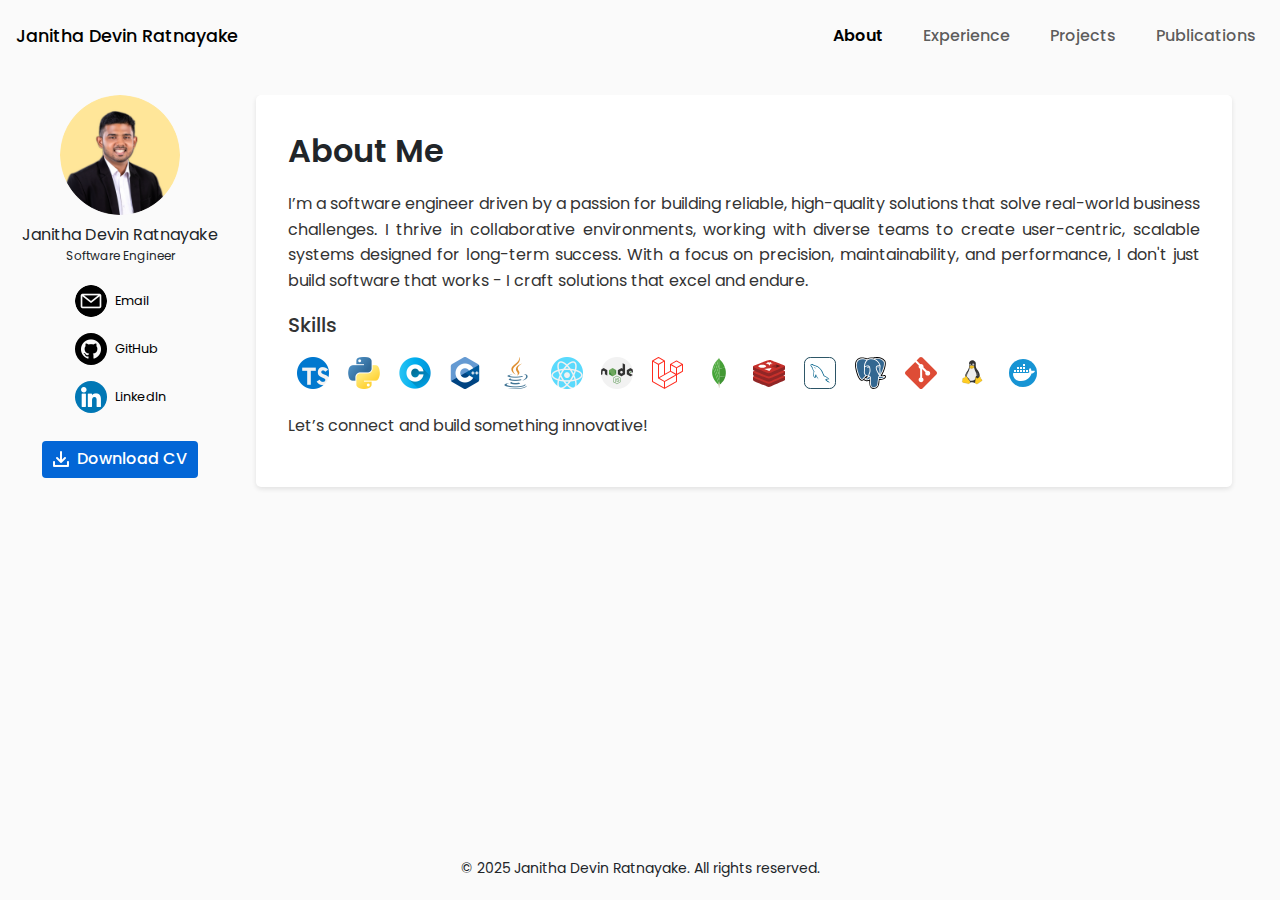
<file: index.html>
<!DOCTYPE html>
<html lang="en">
  <head>
    <meta charset="UTF-8" />
    <meta name="viewport" content="width=device-width, initial-scale=1.0" />

    <title>Janitha Devin Ratnayake</title>

    <link rel="icon" type="image/png" href="./images/portfolio-icon.png" />

    <!-- Google Fonts -->
    <link rel="preconnect" href="https://fonts.googleapis.com" />
    <link rel="preconnect" href="https://fonts.gstatic.com" crossorigin />
    <link
      href="https://fonts.googleapis.com/css2?family=Poppins:wght@400;500;600;700&display=swap"
      rel="stylesheet"
    />

    <!-- Bootstrap CSS -->
    <link
      href="https://cdn.jsdelivr.net/npm/bootstrap@5.3.3/dist/css/bootstrap.min.css"
      rel="stylesheet"
      integrity="sha384-QWTKZyjpPEjISv5WaRU9OFeRpok6YctnYmDr5pNlyT2bRjXh0JMhjY6hW+ALEwIH"
      crossorigin="anonymous"
    />

    <!-- Custom CSS -->
    <link rel="stylesheet" href="styles.css" />
  </head>

  <body>
    <div class="container-fluid">
      <div class="upper">
        <nav class="navbar navbar-expand-lg bg-body-tertiary w-100">
          <div class="container-fluid">
            <div class="name-btn">
              <a class="navbar-brand nav-link h3-custom" href="#" data-section="home">Janitha Devin Ratnayake</a>
            </div>  

            <div class="collapse navbar-collapse navbar-item-btn" id="navbarNavAltMarkup">
              <div class="navbar-nav">
                <a class="nav-link active" aria-current="page" href="#">About</a>
                <a class="nav-link" aria-current="page" href="#">Experience</a>
                <a class="nav-link" href="#"> Projects </a>
                <a class="nav-link" href="#"> Publications </a>
              </div>
            </div>

            <button
              class="navbar-toggler"
              type="button"
              data-bs-toggle="collapse"
              data-bs-target="#navbarNavAltMarkup"
              aria-controls="navbarNavAltMarkup"
              aria-expanded="false"
              aria-label="Toggle navigation"
            >
              <span class="navbar-toggler-icon"></span>
            </button>
          </div>
        </nav>
      </div>

      <div class="lower">
        <div class="col-2 text-center">
          <div class="profile-picture text-center">
            <img src="./images/profile-pic-2.png" alt="..." />
          </div>

          <div class="details">
            <div class="basic">
              <div class="name">Janitha Devin Ratnayake</div>
              <div class="second">Software Engineer</div>
            </div>

            <div class="social-media-account-list">
              <a href="mailto:janithadevin@gmail.com" target="_blank">
                <img src="./images/email.png" alt="Email" />
                <span>Email</span>
              </a>
              <a href="https://github.com/jdratnayake" target="_blank">
                <img src="./images/github.png" alt="GitHub" />
                <span>GitHub</span>
              </a>
              <a href="https://www.linkedin.com/in/jdratnayake/" target="_blank">
                <img src="./images/linkedin.png" alt="LinkedIn" />
                <span>LinkedIn</span>
              </a>
            </div>

            <div class="about-buttons">
              <a href="./Janitha_Devin_Ratnayake.pdf" download class="custom-button">
                <img
                  src="./images/download.png"
                  alt="Download Icon"
                  class="button-icon"
                />
                Download CV
              </a>
            </div>

        </div>
      </div>

      <div class="col-10 information-container">
        <button id="backToTop" class="back-to-top">↑ Back to Top</button>
      </div>
    </div>

    <footer class="footer">
      <div>&copy; 2025 Janitha Devin Ratnayake. All rights reserved.</div>
    </footer>

    <script>
      document.addEventListener("DOMContentLoaded", function () {
        const navLinks = document.querySelectorAll(".nav-link");
        const infoContainer = document.querySelector(".information-container");
        const backToTopBtn = document.getElementById("backToTop");
    
        // Function to load HTML content
        function loadContent(page) {
          fetch(page)
            .then(response => response.text())
            .then(data => {
              infoContainer.innerHTML = data;
    
              // Append Back to Top Button after content loads
              infoContainer.appendChild(backToTopBtn);
            })
            .catch(error => {
              console.error("Error loading page:", error);
              infoContainer.innerHTML = "<p>Error loading content.</p>";
            });
        }
    
        // Show/Hide Back to Top Button on Scroll
        infoContainer.addEventListener("scroll", function () {
          if (infoContainer.scrollTop > 200) {
            backToTopBtn.classList.add("show");
          } else {
            backToTopBtn.classList.remove("show");
          }
        });
    
        // Scroll to Top when button is clicked
        backToTopBtn.addEventListener("click", function () {
          infoContainer.scrollTo({
            top: 0,
            behavior: "smooth"
          });
        });
    
        // Load default home content on page load
        loadContent("./sub-pages/home.html");
    
        // Attach event listeners to navbar links
        navLinks.forEach(link => {
          link.addEventListener("click", function (event) {
          event.preventDefault();
          
          const clickedLink = event.target.closest("a"); // Ensure we always get the <a> element
          if (!clickedLink) return; // If somehow not an <a>, exit
          
          let section = clickedLink.innerText.trim();

          const pageMapper = {
            "Janitha Devin Ratnayake": "./sub-pages/home.html",
            "About": "./sub-pages/home.html",
            "Experience": "./sub-pages/experience.html",
            "Projects": "./sub-pages/projects.html",
            "Publications": "./sub-pages/publications.html"
          };

          // If "Janitha Devin Ratnayake" is clicked, also set the section as "About"
          if (section === "Janitha Devin Ratnayake") {
            section = "About"; // Treat it as clicking "About"
          }

          if (pageMapper[section]) {
            loadContent(pageMapper[section]);

            // Remove 'active' class from all links and add it to the clicked one
            navLinks.forEach(link => link.classList.remove("active"));

            // Find the "About" link and set it as active when clicking "Janitha Devin Ratnayake"
            if (section === "About") {
              const aboutLink = [...navLinks].find(link => link.innerText.trim() === "About");
              if (aboutLink) {
                aboutLink.classList.add("active");
              }
            } else {
              clickedLink.classList.add("active");
            }
          }
        });
});

      });

      const isUnderDevelopment = false; // Toggle this to enable/disable the banner

      if (isUnderDevelopment) {
        const banner = document.createElement("div");
        banner.textContent = "🚧 This website is currently under development. Some information may be outdated or incorrect, and some features may not work properly. 🚀";
        banner.style.backgroundColor = "#ffcc00";
        banner.style.color = "#333";
        banner.style.textAlign = "center";
        banner.style.fontWeight = "bold";
        banner.style.fontSize = "14px";
        banner.style.padding = "10px";
        banner.style.position = "fixed";
        banner.style.width = "100%";
        banner.style.top = "0";
        banner.style.left = "0";
        banner.style.zIndex = "1000";
        
        document.body.prepend(banner);


        // Add margin to body to prevent content overlap
        document.body.style.marginTop = "40px"; // Adjust height based on banner size
      }
    </script>
    
    
    

    <!-- Bootstrap Bundle with Popper -->
    <script
      src="https://cdn.jsdelivr.net/npm/bootstrap@5.3.3/dist/js/bootstrap.bundle.min.js"
      integrity="sha384-YvpcrYf0tY3lHB60NNkmXc5s9fDVZLESaAA55NDzOxhy9GkcIdslK1eN7N6jIeHz"
      crossorigin="anonymous"
    ></script>
  </body>
</html>
</file>
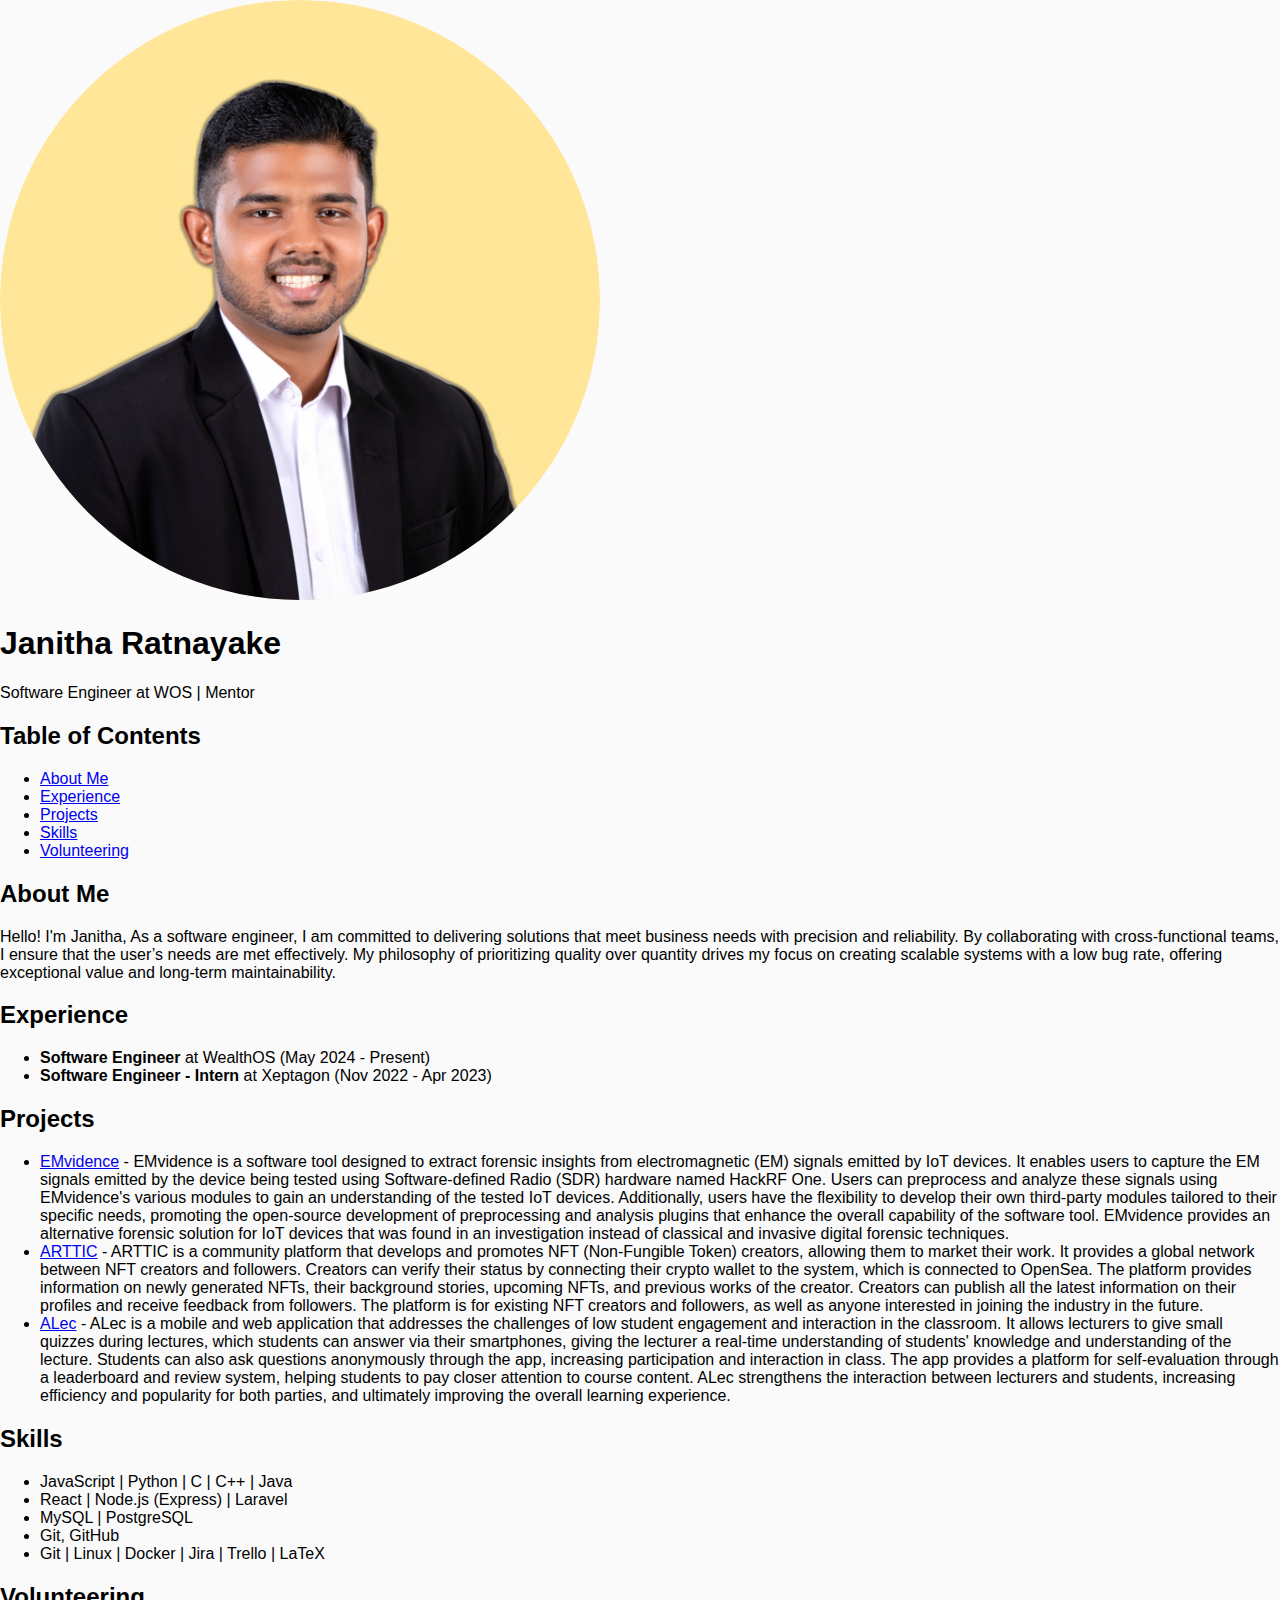
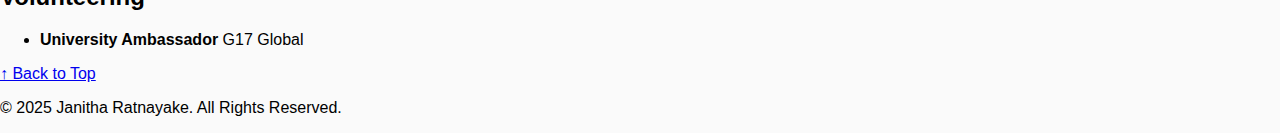
<file: main.html>
<!DOCTYPE html>
<html lang="en">
  <head>
    <meta charset="UTF-8" />
    <meta name="viewport" content="width=device-width, initial-scale=1.0" />
    <title>Portfolio</title>
    <link rel="stylesheet" href="./styles.css" />
  </head>
  <body>
    <header>
      <img
        src="./images/profile-pic-2.png"
        alt="Profile Picture"
        class="profile-picture"
      />
      <h1>Janitha Ratnayake</h1>
      <p>Software Engineer at WOS | Mentor</p>
    </header>

    <div class="container">
      <nav class="table-of-contents">
        <h2>Table of Contents</h2>
        <ul>
          <li><a href="#about">About Me</a></li>
          <li><a href="#experience">Experience</a></li>
          <li><a href="#projects">Projects</a></li>
          <li><a href="#skills">Skills</a></li>
          <li><a href="#volunteering">Volunteering</a></li>
        </ul>
      </nav>

      <section id="about">
        <h2>About Me</h2>
        <p>
          Hello! I'm Janitha, As a software engineer, I am committed to
          delivering solutions that meet business needs with precision and
          reliability. By collaborating with cross-functional teams, I ensure
          that the user’s needs are met effectively. My philosophy of
          prioritizing quality over quantity drives my focus on creating
          scalable systems with a low bug rate, offering exceptional value and
          long-term maintainability.
        </p>
      </section>

      <section id="experience">
        <h2>Experience</h2>
        <ul>
          <li>
            <strong>Software Engineer</strong> at WealthOS (May 2024 - Present)
          </li>
          <li>
            <strong>Software Engineer - Intern</strong> at Xeptagon (Nov 2022 -
            Apr 2023)
          </li>
        </ul>
      </section>

      <section id="projects">
        <h2>Projects</h2>
        <ul>
          <li>
            <a href="#">EMvidence</a> - EMvidence is a software tool designed to
            extract forensic insights from electromagnetic (EM) signals emitted
            by IoT devices. It enables users to capture the EM signals emitted
            by the device being tested using Software-defined Radio (SDR)
            hardware named HackRF One. Users can preprocess and analyze these
            signals using EMvidence's various modules to gain an understanding
            of the tested IoT devices. Additionally, users have the flexibility
            to develop their own third-party modules tailored to their specific
            needs, promoting the open-source development of preprocessing and
            analysis plugins that enhance the overall capability of the software
            tool. EMvidence provides an alternative forensic solution for IoT
            devices that was found in an investigation instead of classical and
            invasive digital forensic techniques.
          </li>
          <li>
            <a href="#">ARTTIC</a> - ARTTIC is a community platform that
            develops and promotes NFT (Non-Fungible Token) creators, allowing
            them to market their work. It provides a global network between NFT
            creators and followers. Creators can verify their status by
            connecting their crypto wallet to the system, which is connected to
            OpenSea. The platform provides information on newly generated NFTs,
            their background stories, upcoming NFTs, and previous works of the
            creator. Creators can publish all the latest information on their
            profiles and receive feedback from followers. The platform is for
            existing NFT creators and followers, as well as anyone interested in
            joining the industry in the future.
          </li>
          <li>
            <a href="#">ALec</a> - ALec is a mobile and web application that
            addresses the challenges of low student engagement and interaction
            in the classroom. It allows lecturers to give small quizzes during
            lectures, which students can answer via their smartphones, giving
            the lecturer a real-time understanding of students' knowledge and
            understanding of the lecture. Students can also ask questions
            anonymously through the app, increasing participation and
            interaction in class. The app provides a platform for
            self-evaluation through a leaderboard and review system, helping
            students to pay closer attention to course content. ALec strengthens
            the interaction between lecturers and students, increasing
            efficiency and popularity for both parties, and ultimately improving
            the overall learning experience.
          </li>
        </ul>
      </section>

      <section id="skills">
        <h2>Skills</h2>
        <ul>
          <li>JavaScript | Python | C | C++ | Java</li>
          <li>React | Node.js (Express) | Laravel</li>
          <li>MySQL | PostgreSQL</li>
          <li>Git, GitHub</li>
          <li>Git | Linux | Docker | Jira | Trello | LaTeX</li>
        </ul>
      </section>

      <section id="volunteering">
        <h2>Volunteering</h2>
        <ul>
          <li><strong>University Ambassador </strong> G17 Global</li>
        </ul>
      </section>
    </div>

    <a href="#" id="back-to-top">&#8593; Back to Top</a>

    <footer>
      <p>&copy; 2025 Janitha Ratnayake. All Rights Reserved.</p>
    </footer>
  </body>
</html>
</file>
<file: styles.css>
body{font-family:"Poppins",sans-serif;margin:0;padding:0;background-color:#fafafa}body .h1-custom{font-size:2rem;font-weight:600}body .h2-custom{font-size:1.25rem;font-weight:500}body .h3-custom{font-size:1.1rem;font-weight:500}body .container-fluid{padding:0}body .container-fluid .upper{height:7vh}body .container-fluid .upper nav{padding:1rem;width:100%;background-color:#fafafa !important}body .container-fluid .upper nav .container-fluid .navbar-item-btn{display:flex;justify-content:flex-end}body .container-fluid .upper nav .container-fluid .navbar-item-btn .navbar-nav{gap:1.5rem}body .container-fluid .upper nav .container-fluid .navbar-item-btn .navbar-nav .nav-link{font-weight:500;font-size:1rem}body .container-fluid .upper nav .container-fluid .navbar-item-btn .navbar-nav .nav-link.active{font-weight:600}body .container-fluid .lower{display:flex;height:86vh;padding:1rem;padding-top:2rem}body .container-fluid .lower .profile-picture img{border-radius:50%;width:7.5rem;height:7.5rem;object-fit:cover}body .container-fluid .lower .details{margin-top:.5rem;display:flex;flex-direction:column;justify-content:center;align-items:center;gap:1rem}body .container-fluid .lower .details .basic{display:flexbox;text-align:center}body .container-fluid .lower .details .basic .name{font-size:1rem}body .container-fluid .lower .details .basic .second{font-size:.75rem}body .container-fluid .lower .details .social-media-account-list{display:flex;flex-direction:column;gap:1rem;margin-top:.25rem;flex-wrap:nowrap}body .container-fluid .lower .details .social-media-account-list a{text-decoration:none;display:flex;align-items:center}body .container-fluid .lower .details .social-media-account-list a img{width:2rem;height:2rem;border-radius:50%;transition:transform .3s ease-in-out}body .container-fluid .lower .details .social-media-account-list a span{color:#000;font-size:.8rem;margin-left:.5rem}body .container-fluid .lower .details .about-buttons{gap:.75rem;margin-top:.75rem}body .container-fluid .lower .details .about-buttons .custom-button{display:inline-flex;align-items:center;gap:.5rem;background-color:#0366d6;color:#fff;padding:.4rem .7rem;border-radius:.25rem;font-weight:500;text-decoration:none;transition:background .2s ease-in-out}body .container-fluid .lower .details .about-buttons .custom-button:hover{background-color:#024ea2}body .container-fluid .lower .details .about-buttons .custom-button .button-icon{width:1rem;height:1rem}body .container-fluid .information-container{padding-left:2rem;padding-right:2rem;overflow-y:auto}body .container-fluid .information-container .section-content{padding:2rem;background:#fff;border-radius:5px;box-shadow:0 2px 5px rgba(0,0,0,.1)}body .container-fluid .information-container .section-content .section-heading{margin-bottom:1rem}body .container-fluid .information-container .section-content .section-detail-box:not(:last-child){margin-bottom:2.5rem}body .container-fluid .information-container .section-content .section-detail-box .project-name-box{display:flex;gap:.5rem}body .container-fluid .information-container .section-content .section-detail-box .project-name-box .name{font-size:1.25rem}body .container-fluid .information-container .section-content .section-detail-box .project-name-box .project-label{display:flex;flex-direction:column;justify-content:center;height:1rem;margin-top:auto;margin-bottom:auto;font-size:.75rem;font-weight:bold;padding:.25rem .5rem;border-radius:.25rem;text-transform:uppercase}body .container-fluid .information-container .section-content .section-detail-box .project-name-box .project-label.group{background-color:#0366d6;color:#fff}body .container-fluid .information-container .section-content .section-detail-box .project-name-box .project-label.individual{background-color:#28a745;color:#fff}body .container-fluid .information-container .section-content .section-detail-box .timeline{font-size:.9rem;color:#555}body .container-fluid .information-container .section-content .section-detail-box .project-description{padding:1rem;background-color:#f9f9f9;border-radius:5px;box-shadow:0 1px 3px rgba(0,0,0,.1)}body .container-fluid .information-container .section-content .section-detail-box .project-description ul{padding-left:1rem;margin:0}body .container-fluid .information-container .section-content .section-detail-box .project-description ul li{padding:.25rem 0}body .container-fluid .information-container .section-content .section-detail-box .project-description ul li:last-child{border-bottom:none}body .container-fluid .information-container .section-content .section-detail-box .github-link{display:inline-flex;align-items:center;gap:.5rem;padding:.25rem .5rem;background-color:#24292e;color:#fff;font-size:.75rem;font-weight:bold;text-decoration:none;border-radius:.3rem;border:none;transition:background .3s ease;margin-top:1rem;margin-bottom:.5rem}body .container-fluid .information-container .section-content .section-detail-box .github-link .github-icon{width:1rem;height:1rem}body .container-fluid .information-container .section-content .section-detail-box .github-link:hover{background-color:#333}body .container-fluid .information-container .section-content .section-detail-box .publication-link{display:inline-flex;align-items:center;gap:.5rem;background-color:#0366d6;color:#fff;padding:.25rem .5rem;border-radius:.3rem;font-weight:bold;text-decoration:none;font-size:.75rem;transition:background .2s ease-in-out;margin-top:1rem;margin-bottom:.5rem}body .container-fluid .information-container .section-content .section-detail-box .publication-link:hover{background-color:#024ea2}body .container-fluid .information-container .section-content .section-detail-box .publication-link .publication-icon{width:1rem;height:1rem}body .container-fluid .information-container .section-content .section-detail-box .projects a{text-decoration:none}body .container-fluid .information-container .section-content .about-container{display:flex;flex-direction:column;gap:1rem;border-radius:.5rem}body .container-fluid .information-container .section-content .about-container .about-text{font-size:1rem;line-height:1.6;color:#333}body .container-fluid .information-container .section-content .about-container .about-text p{text-align:justify}body .container-fluid .information-container .section-content .about-container .about-text .skills-container .skills-list-item{margin-top:1rem}body .container-fluid .information-container .section-content .about-container .about-text .skills-container .skills-list-item .skill-icons{display:grid;grid-template-columns:repeat(18, 1fr);justify-items:center;margin-bottom:1.5rem}body .container-fluid .information-container .section-content .about-container .about-text .skills-container .skills-list-item .skill-icons .skill-item{display:flex;flex-direction:column;align-items:center;position:relative;width:3rem}body .container-fluid .information-container .section-content .about-container .about-text .skills-container .skills-list-item .skill-icons .skill-item:hover span{display:block}body .container-fluid .information-container .section-content .about-container .about-text .skills-container .skills-list-item .skill-icons .skill-item img{width:2rem;height:2rem;object-fit:contain;transition:transform .3s ease-in-out}body .container-fluid .information-container .section-content .about-container .about-text .skills-container .skills-list-item .skill-icons .skill-item img:hover{transform:scale(1.1)}body .container-fluid .information-container .section-content .about-container .about-text .skills-container .skills-list-item .skill-icons .skill-item span{display:none;position:absolute;bottom:-2rem;background-color:rgba(0,0,0,.8);color:#fff;font-size:.75rem;padding:.25rem .5rem;border-radius:4px;white-space:nowrap}body .container-fluid .information-container .back-to-top{position:fixed;bottom:1.5rem;right:2rem;z-index:1000;display:none;background-color:#007bff;color:#fff;border:none;padding:.5rem 1rem;border-radius:5px;font-size:1rem;cursor:pointer;transition:opacity .3s,transform .3s}body .container-fluid .information-container .back-to-top:hover{background-color:#0056b3}body .container-fluid .information-container .back-to-top.show{display:block}body .footer{display:flex;justify-content:center;align-items:center;background-color:#fafafa;font-size:.875rem;height:7vh}
</file>
